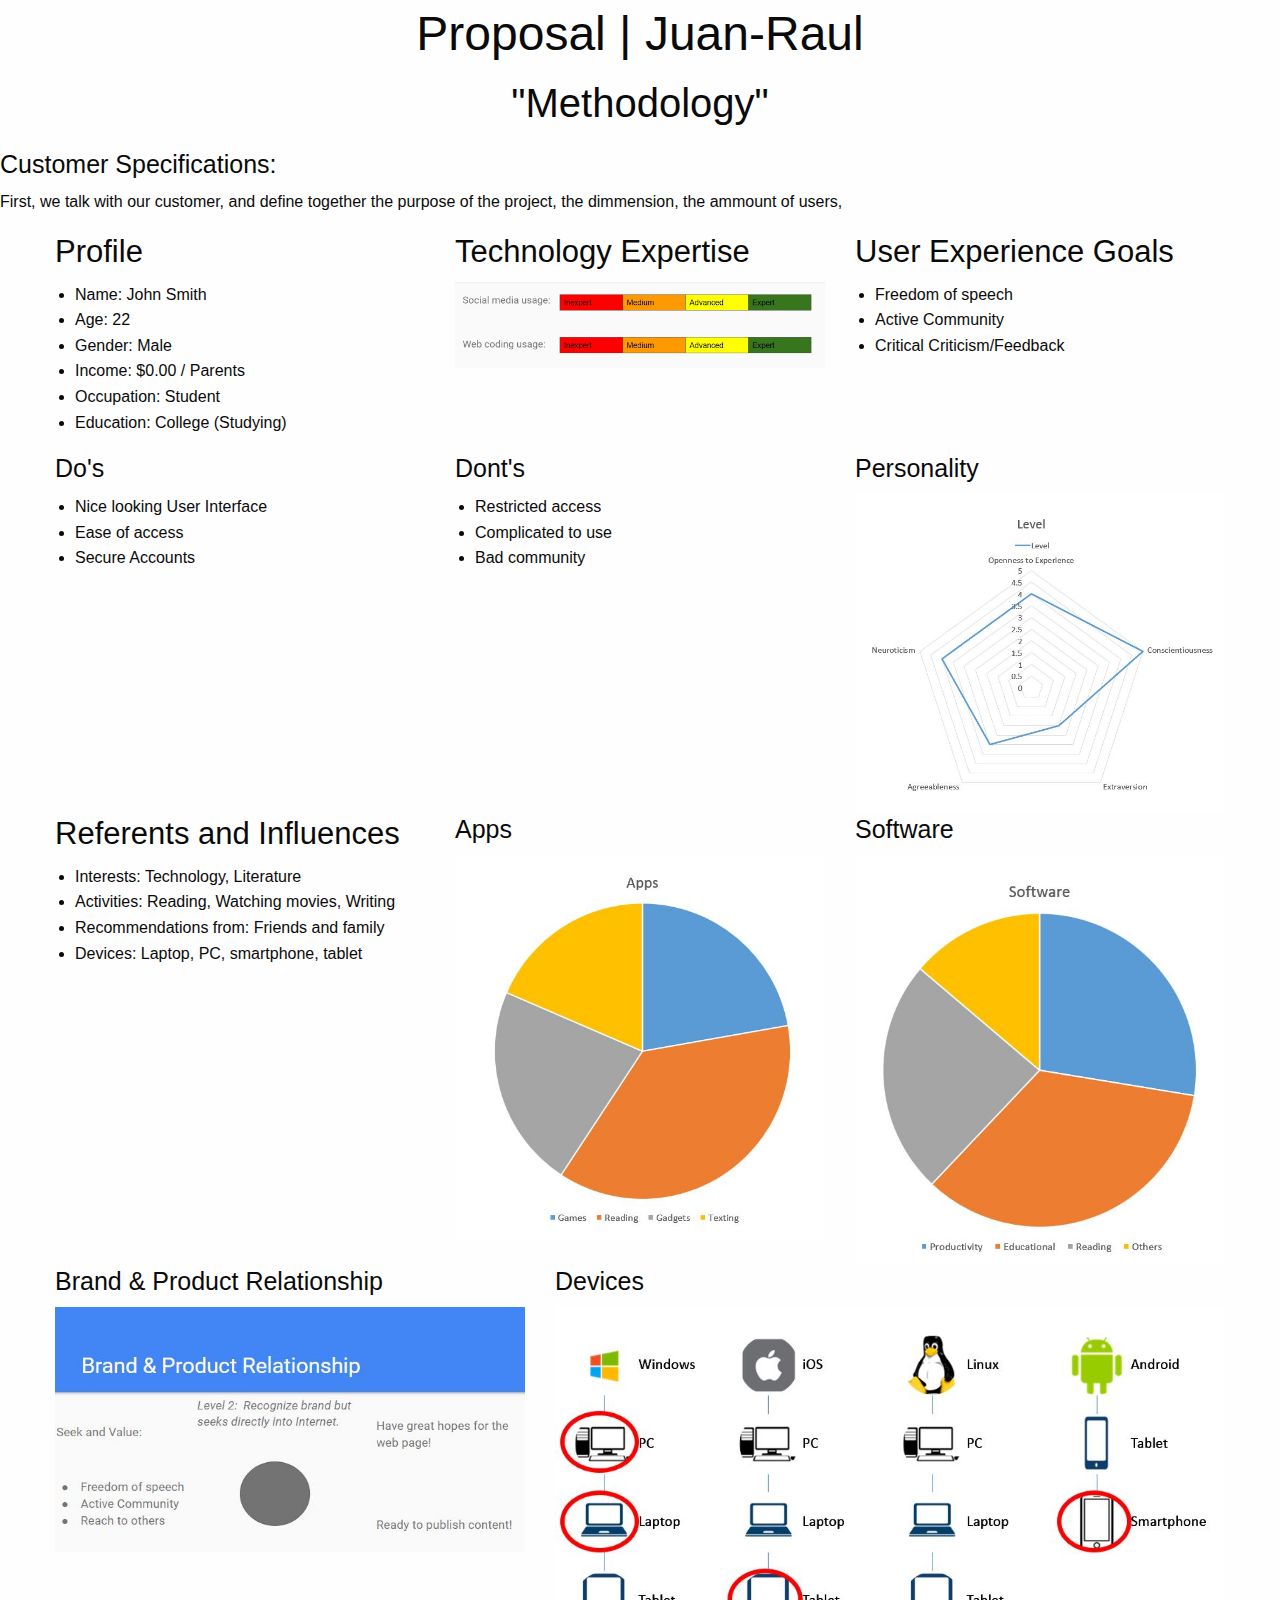
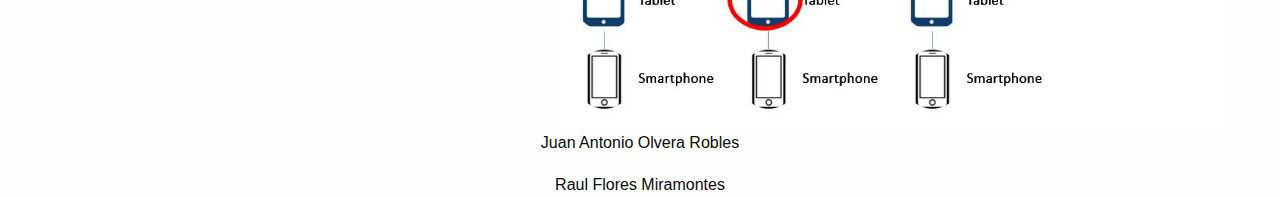
<file: Metodologya.html>
﻿<!doctype html>
<html class="no-js" lang="en">
  <head>
   
    <title>Proposal | Juan-Raul</title>
    <link rel="stylesheet" href="css/foundation.css" />
    
  </head>
<body id="idecolor">

    <div align="center"><h1>Proposal | Juan-Raul</h1></div>

    <div>
        <h2 align="center">"Methodology"</h2>
        <p align="justify">
            <h4>Customer Specifications:</h4>

            First, we talk with our customer, and define together the purpose of the project, the dimmension, the ammount of users, 
        </p>

    </div>

    <div class="row">
        <div class="small-4 large-4 columns">
            <h3>Profile</h3>

            <ul>
                <li>Name: John Smith</li>
                <li>Age: 22</li>
                <li>Gender: Male</li>
                <li>Income: $0.00 / Parents</li>
                <li>Occupation: Student</li>
                <li>Education: College (Studying)</li>
            </ul>
        </div>
        <div class="small-4 large-4 columns"><h3>Technology Expertise</h3><img src="img\Experience Level.JPG" width="500" height="300"></div>
        <div class="small-4 large-4 columns">
            <h3>User Experience Goals</h3>
            <ul>
                <li>
                    Freedom of speech
                </li>
                <li>

                    Active Community
                </li>
                <li>
                    Critical Criticism/Feedback

                </li>
            </ul>
        </div>
    </div>
    <div class="row">
        <div class="small-4 large-4 columns">
            <h4>Do's</h4>
            <ul>
                <li>Nice looking User Interface</li>
                <li>Ease of access</li>
                <li>Secure Accounts</li>
            </ul>
        </div>
        <div class="small-4 large-4 columns">

            <h4>Dont's</h4>
            <ul>
                <li>Restricted access</li>
                <li>Complicated to use</li>
                <li>Bad community</li>
            </ul>
        </div>
        <div class="small-4 large-4 columns">
            <h4>Personality</h4>
            <img src="img\Personality.JPG">
        </div>

    </div>
    <div class="row">
        <div class="small-4 large-4 columns">
            <h3> Referents and Influences</h3><ul>
                <li>Interests: Technology, Literature</li>
                <li>Activities: Reading, Watching movies, Writing</li>
                <li>Recommendations from: Friends and family</li>
                <li>Devices: Laptop, PC, smartphone, tablet</li>
            </ul>
        </div>
        <div class="small-4 large-4 columns">
            <h4>Apps</h4>
            <img src="img\Apps.JPG">
        </div>
        <div class="small-4 large-4 columns">
            <h4>Software</h4>
            <img src="img\Software.JPG">
        </div>
    </div>
    <div class="row">
        <div class="small-5 large-5 columns">
            <h4>Brand & Product Relationship</h4>
            <img src="img\Brand.JPG">
        </div>
        <div class="small-7 large-7 columns">
            <h4>Devices</h4>
            <img src="img\Devices.JPG">
        </div>
    </div>
    <p align="center">Juan Antonio Olvera Robles</p>
    <p align="center">Raul Flores Miramontes</p>


    <script>        // Write JavaScript here </script>
</body>
</html>
</file>
